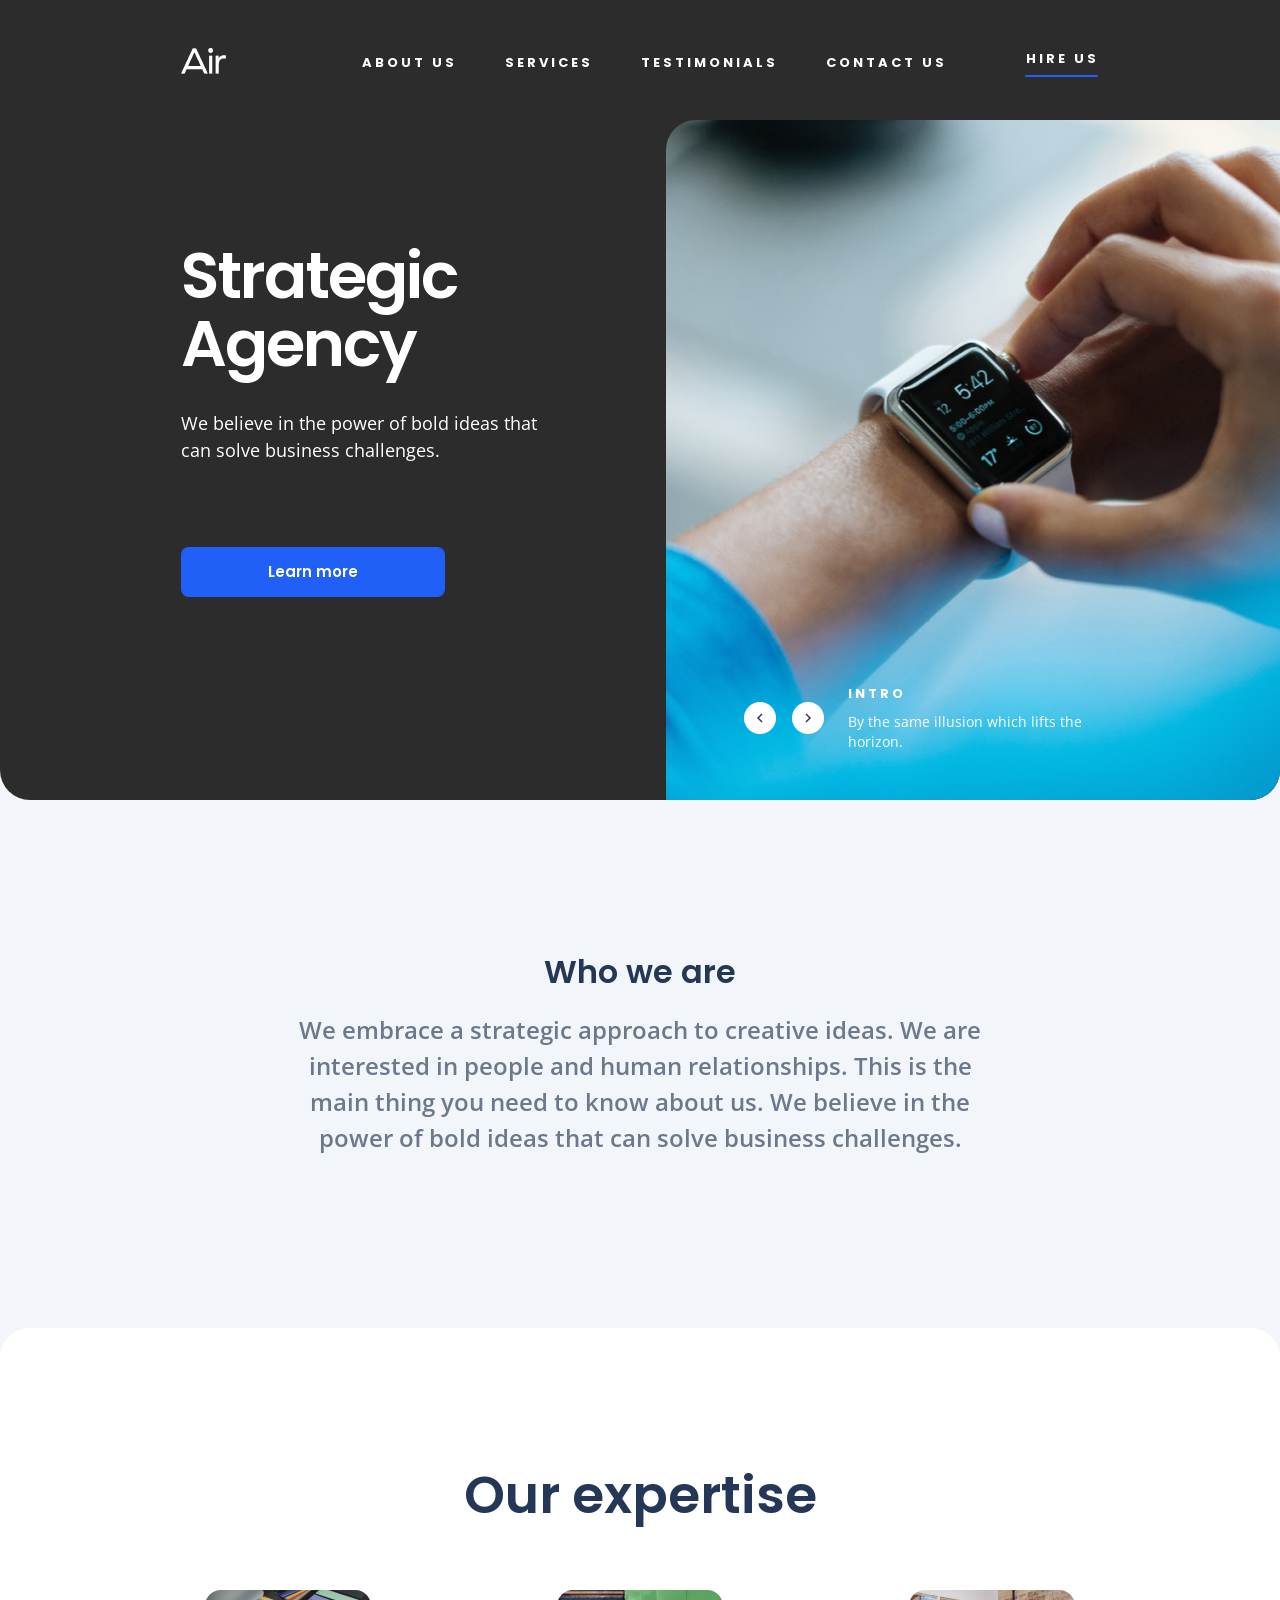
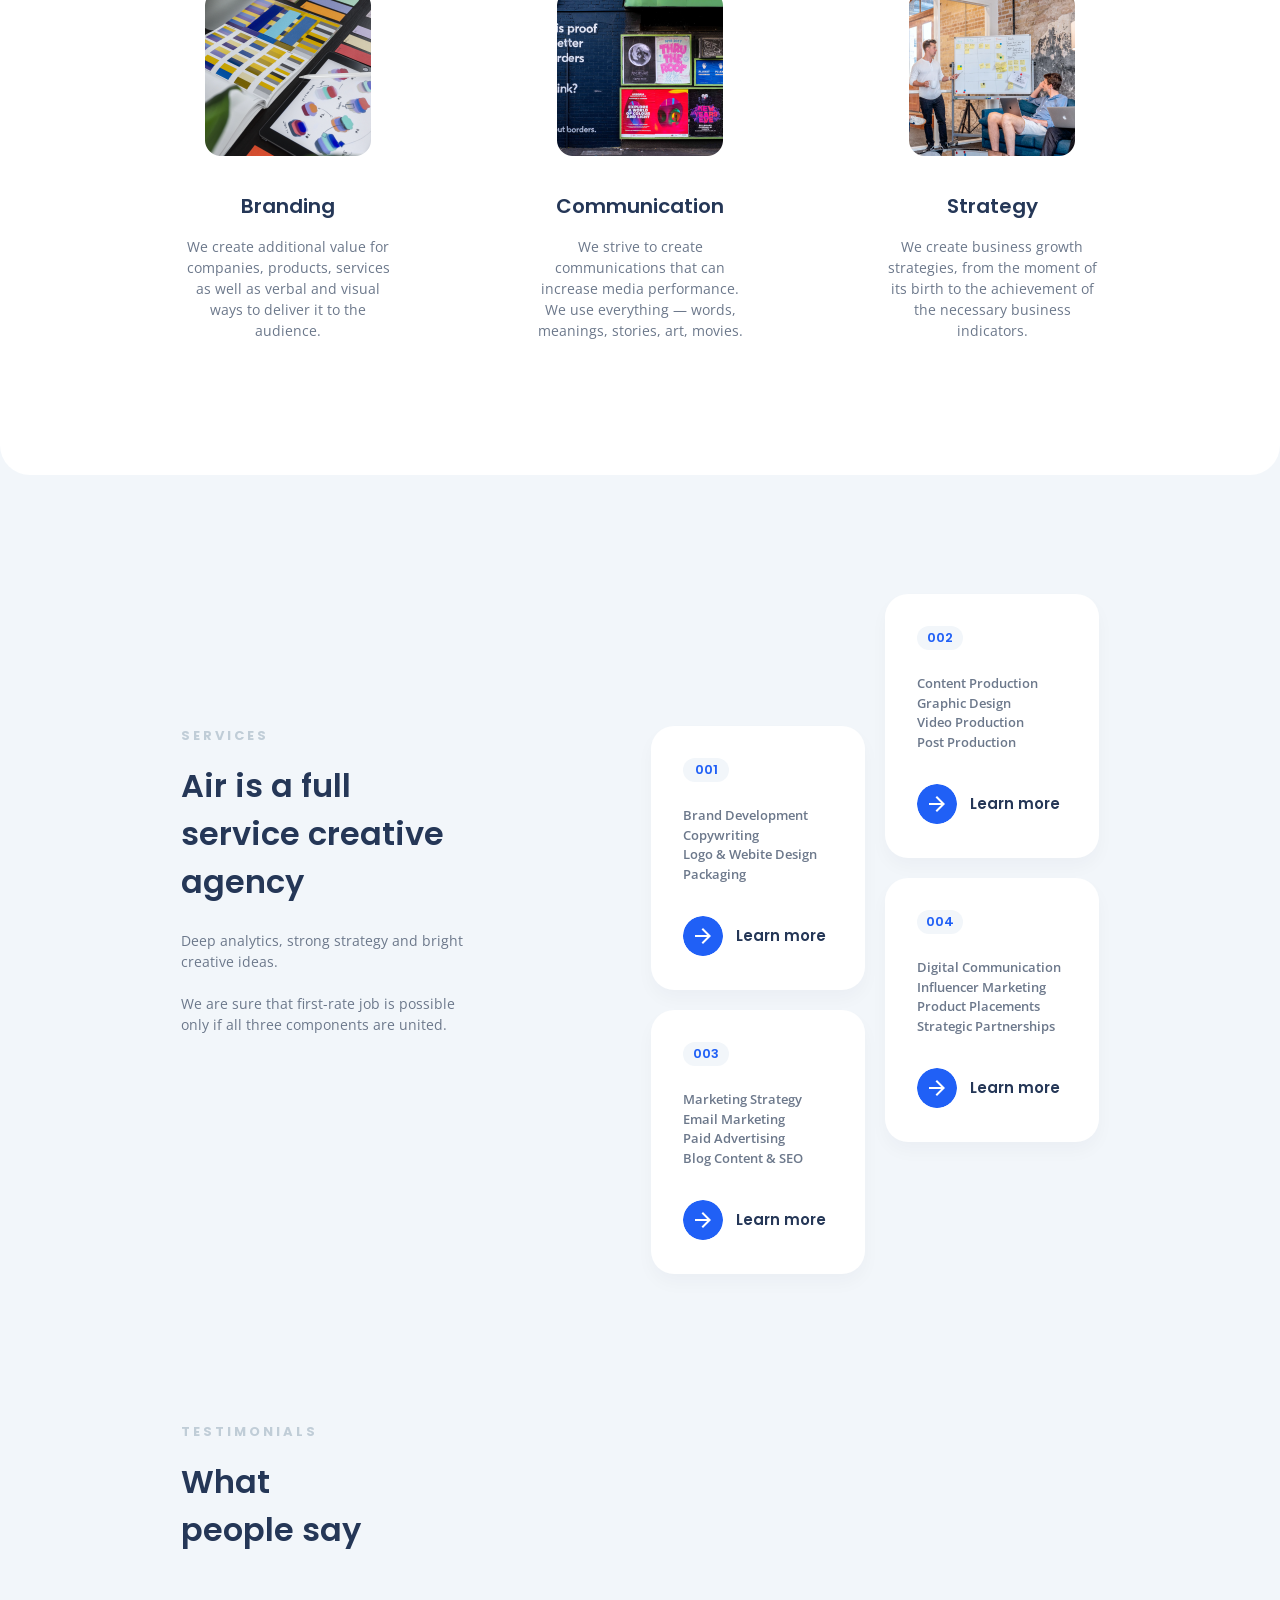
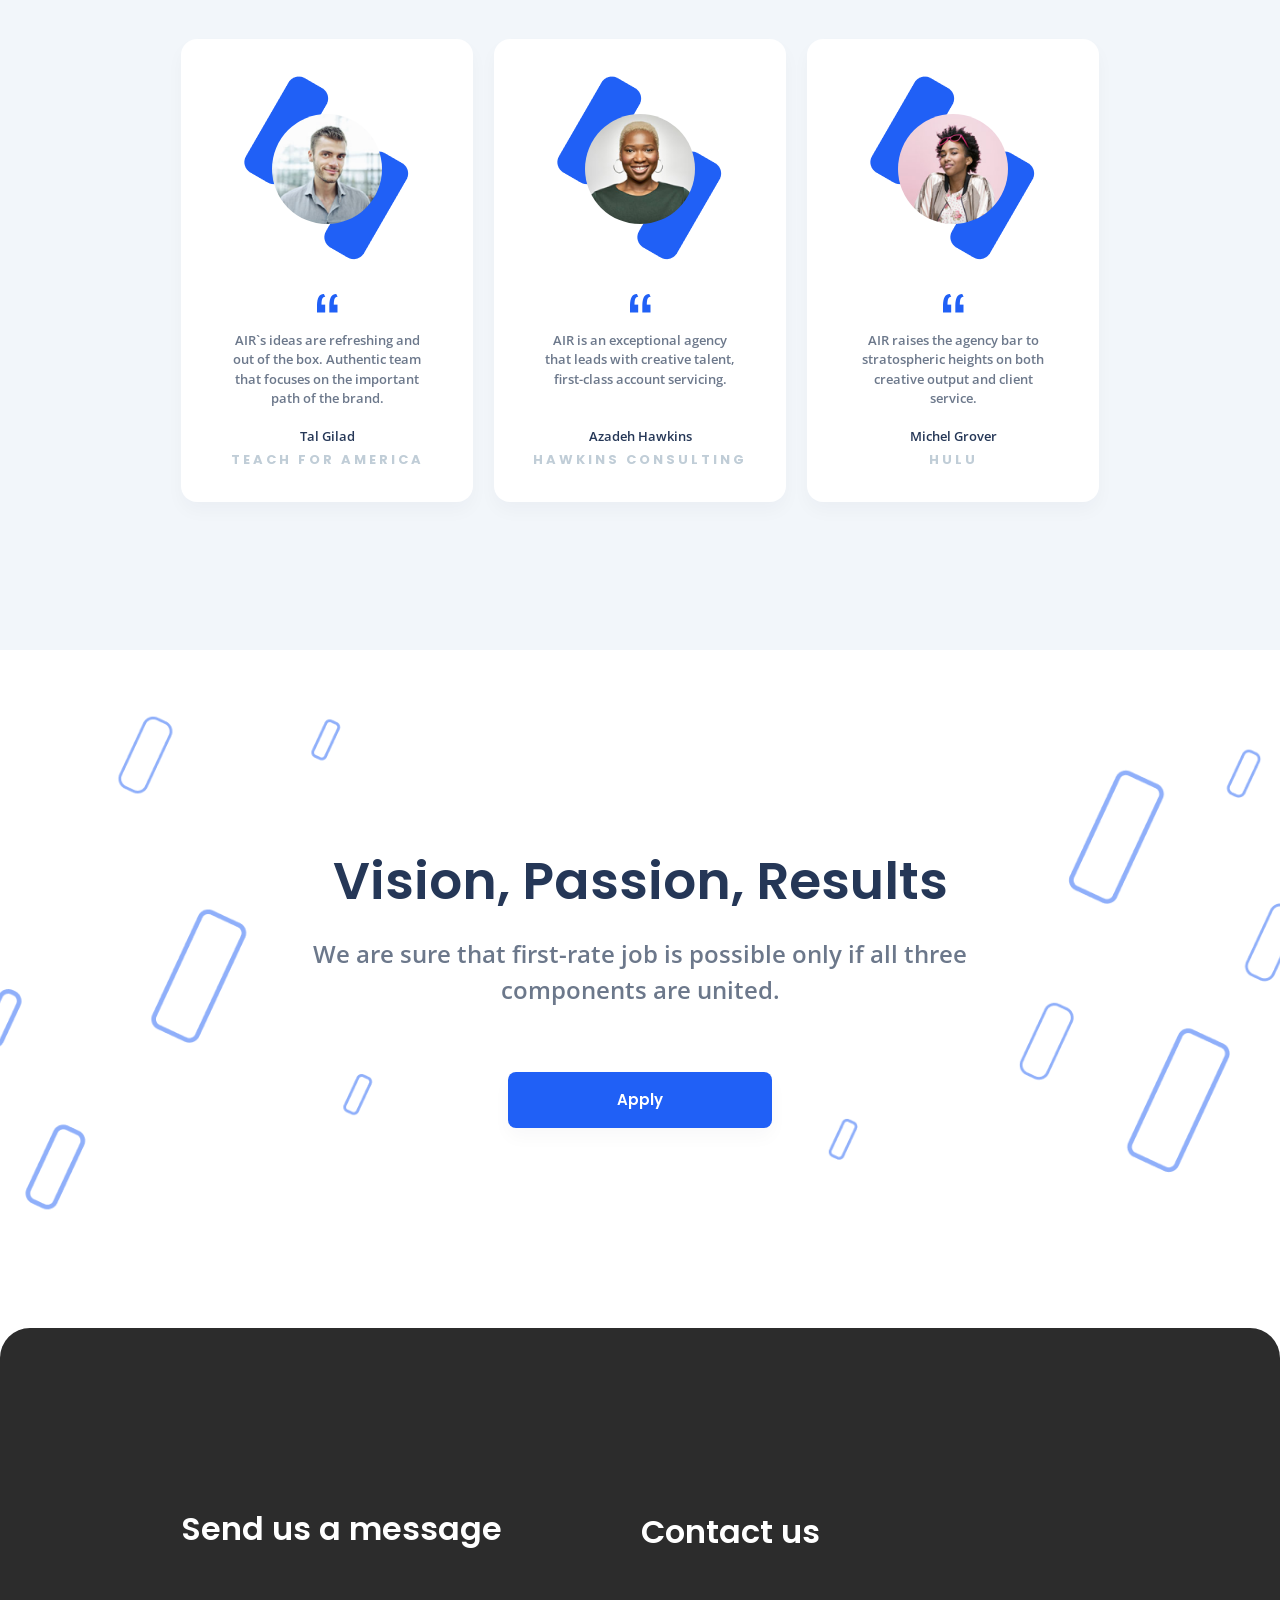
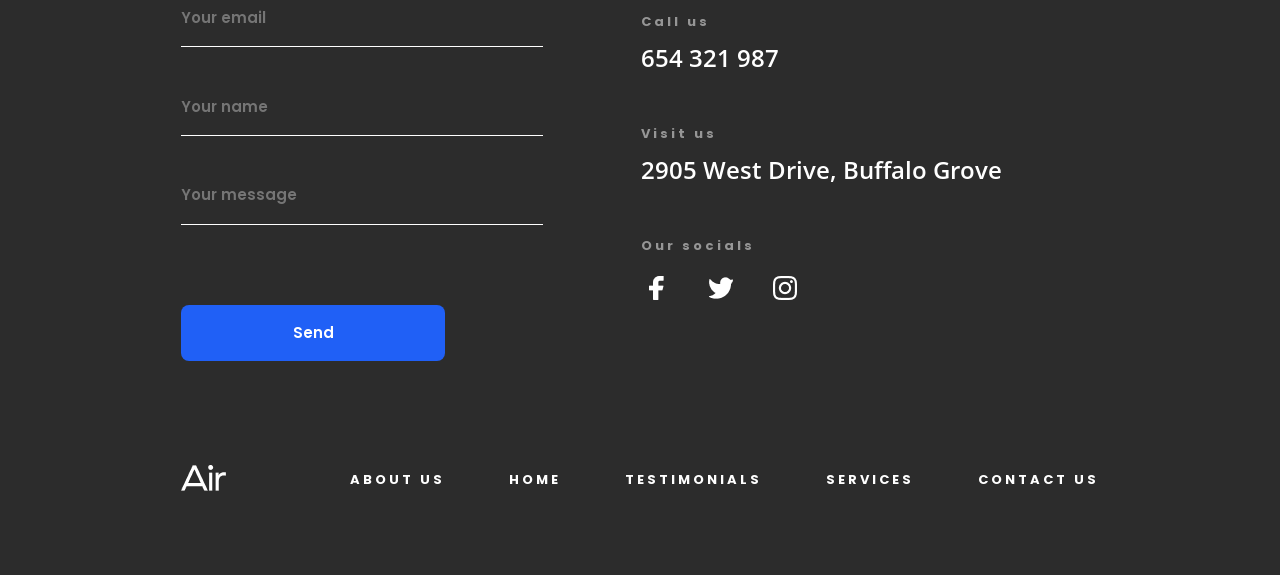
<file: index.html>
<!doctype html><html lang="en" class="page"><head><meta charset="utf-8"><meta name="viewport" content="width=device-width, initial-scale=1.0"><title>Air</title><link rel="preconnect" href="https://fonts.googleapis.com"><link rel="preconnect" href="https://fonts.gstatic.com" crossorigin><link href="https://fonts.googleapis.com/css2?family=Poppins:wght@600;700&display=swap" rel="stylesheet"><link rel="preconnect" href="https://fonts.googleapis.com"><link rel="preconnect" href="https://fonts.gstatic.com" crossorigin><link href="https://fonts.googleapis.com/css2?family=Open+Sans:ital,wght@0,300..800;1,300..800&display=swap" rel="stylesheet"><link rel="icon" href="air-favicon.49cdbc2f.png"><link rel="stylesheet" href="index.c14d9531.css"></head><body class="page__body"> <header class="header-wrapper"> <div class="container"> <div class="header"> <div class="top-bar"> <div class="top-bar__left"> <a href="#"> <img src="air-logo.e6023e38.png" alt="Air logo" class="top-bar__logo"> </a> <div class="top-bar__dropdown"> <a href="#" class="top-bar__menu"></a> <div class="nav nav--dropdown"> <ul class="nav__list"> <li class="nav__item"> <a href="#about-us" class="nav__link"> About us </a> </li> <li class="nav__item"> <a href="#services" class="nav__link"> Services </a> </li> <li class="nav__item"> <a href="#testimonials" class="nav__link"> Testimonials </a> </li> <li class="nav__item"> <a href="#send-us" class="nav__link"> Contact us </a> </li> </ul> </div> </div> </div> <div class="nav nav--top-bar"> <ul class="nav__list nav__list--top-bar"> <li class="nav__item"> <a href="#about-us" class="nav__link"> About us </a> </li> <li class="nav__item"> <a href="#services" class="nav__link"> Services </a> </li> <li class="nav__item"> <a href="#testimonials" class="nav__link"> Testimonials </a> </li> <li class="nav__item"> <a href="#send-us" class="nav__link"> Contact us </a> </li> </ul> </div> <a href="#send-us" class="top-bar__hire-us-link"> Hire us </a> </div> <div class="header__primary"> <h1 class="header__title">Strategic Agency</h1> <p class="header__description"> We believe in the power of bold ideas that can solve business challenges. </p> <button class="header__button" type="button" onclick="location.href='#expertise'"> Learn more </button> </div> </div> </div> <div class="slider"> <div class="slider__content"> <div class="slider__arrows"> <div class="arrow-wrapper"> <img src="arrow-left.c9ebc1f7.png" alt="arrow-left" class="arrow arrow--left"> </div> <div class="arrow-wrapper"> <img src="arrow-right.9d39ef5c.png" alt="arrow-right" class="arrow arrow--right"> </div> </div> <div class="slider__bottom"> <h2 class="slider__title">Intro</h2> <p class="slider__text"> By the same illusion which lifts the horizon. </p> </div> </div> </div> </header> <main class="main"> <div class="container"> <section class="about-us" id="about-us"> <h2 class="section-title section-title--about-us">Who we are</h2> <p class="about-us__description"> We embrace a strategic approach to creative ideas. We are interested in people and human relationships. This is the main thing you need to know about us. We believe in the power of bold ideas that can solve business challenges. </p> </section> </div> <div class="expertise-wrapper"> <div class="container"> <section class="expertise" id="expertise"> <h2 class="section-title section-title--big">Our expertise</h2> <div class="container expertise__content"> <article class="expertise-card"> <a href="#" class="expertise-card__link"> <img src="branding.91b8be76.png" alt="branding" class="expertise-card__image"> </a> <h3 class="expertise-card__title">Branding</h3> <p class="expertise-card__content"> We create additional value for companies, products, services as well as verbal and visual ways to deliver it to the audience. </p> </article> <article class="expertise-card"> <a href="#" class="expertise-card__link"> <img src="communication.eaa58b21.png" alt="communication" class="expertise-card__image"> </a> <h3 class="expertise-card__title">Communication</h3> <p class="expertise-card__content"> We strive to create communications that can increase media performance. We use everything — words, meanings, stories, art, movies. </p> </article> <article class="expertise-card"> <a href="#" class="expertise-card__link"> <img src="strategy.553e09ec.png" alt="strategy" class="expertise-card__image"> </a> <h3 class="expertise-card__title">Strategy</h3> <p class="expertise-card__content"> We create business growth strategies, from the moment of its birth to the achievement of the necessary business indicators. </p> </article> </div> </section> </div> </div> <div class="container"> <section class="services" id="services"> <div class="services__top"> <p class="section-subtitle">Services</p> <h2 class="section-title">Air is a full service creative agency</h2> <div class="services__description"> <p class="services__description-part"> Deep analytics, strong strategy and bright creative ideas. </p> <p class="services__description-part"> We are sure that first-rate job is possible only if all three components are united. </p> </div> </div> <div class="services__content"> <article class="service-card"> <div class="service-card__number-card"> <p class="service-card__number">001</p> </div> <ul class="service-card__content"> <li>Brand Development</li> <li>Copywriting</li> <li>Logo & Webite Design</li> <li>Packaging</li> </ul> <a href="#expertise" class="service-card__link"> <div class="service-card__button"></div> <p class="service-card__link-title">Learn more</p> </a> </article> <article class="service-card"> <div class="service-card__number-card"> <p class="service-card__number">002</p> </div> <ul class="service-card__content"> <li>Content Production</li> <li>Graphic Design</li> <li>Video Production</li> <li>Post Production</li> </ul> <a href="#expertise" class="service-card__link"> <div class="service-card__button"></div> <p class="service-card__link-title">Learn more</p> </a> </article> <article class="service-card"> <div class="service-card__number-card"> <p class="service-card__number">003</p> </div> <ul class="service-card__content"> <li>Marketing Strategy</li> <li>Email Marketing</li> <li>Paid Advertising</li> <li>Blog Content & SEO</li> </ul> <a href="#expertise" class="service-card__link"> <div class="service-card__button"></div> <p class="service-card__link-title">Learn more</p> </a> </article> <article class="service-card"> <div class="service-card__number-card"> <p class="service-card__number">004</p> </div> <ul class="service-card__content"> <li>Digital Communication</li> <li>Influencer Marketing</li> <li>Product Placements</li> <li>Strategic Partnerships</li> </ul> <a href="#expertise" class="service-card__link"> <div class="service-card__button"></div> <p class="service-card__link-title">Learn more</p> </a> </article> </div> </section> </div> <div class="container"> <section class="testimonials" id="testimonials"> <div class="testimonials__top"> <p class="section-subtitle">Testimonials</p> <h2 class="section-title section-title--testimonials"> What people say </h2> </div> <div class="testimonials__content"> <article class="testimonials-card"> <div class="testimonials-card__photo"> <div> <img src="testimonial-ava-1.1c41fa09.png" alt="ava-photo" class="testimonials-card__ava-photo"> </div> </div> <div class="testimonials-card__quote"> <div class="testimonials-card__quote-image"></div> <p class="testimonials-card__quote-text"> AIR`s ideas are refreshing and out of the box. Authentic team that focuses on the important path of the brand. </p> </div> <div class="testimonials-card__name">Tal Gilad</div> <div class="testimonials-card__add-info">Teach for America</div> </article> <article class="testimonials-card"> <div class="testimonials-card__photo"> <div> <img src="testimonial-ava-2.56038aff.png" alt="ava-photo" class="testimonials-card__ava-photo"> </div> </div> <div class="testimonials-card__quote"> <div class="testimonials-card__quote-image"></div> <p class="testimonials-card__quote-text"> AIR is an exceptional agency that leads with creative talent, first-class account servicing. </p> </div> <div class="testimonials-card__name">Azadeh Hawkins</div> <div class="testimonials-card__add-info">Hawkins Consulting</div> </article> <article class="testimonials-card"> <div class="testimonials-card__photo"> <div> <img src="testimonial-ava-3.c1f37318.png" alt="ava-photo" class="testimonials-card__ava-photo"> </div> </div> <div class="testimonials-card__quote"> <div class="testimonials-card__quote-image"></div> <p class="testimonials-card__quote-text"> AIR raises the agency bar to stratospheric heights on both creative output and client service. </p> </div> <div class="testimonials-card__name">Michel Grover</div> <div class="testimonials-card__add-info">Hulu</div> </article> </div> </section> </div> <section class="vision-wrapper"> <div class="container"> <div class="vision"> <h2 class="section-title section-title--big section-title--vision"> Vision, Passion, Results </h2> <p class="vision__text"> We are sure that first-rate job is possible only if all three components are united. </p> <button class="vision__button" type="button" onclick="location.href='#send-us'"> Apply </button> </div> </div> </section> </main> <div class="footer-wrapper"> <div class="container"> <footer class="footer"> <div class="footer__top"> <section class="send-us" id="send-us"> <h2 class="section-title section-title--send-us"> Send us a message </h2> <form action="#" onsubmit="this.reset(); return false;" class="send-us__form"> <input class="send-us__info send-us__info--email" type="email" name="email" placeholder="Your email" required> <input class="send-us__info" type="text" name="name" placeholder="Your name" required> <textarea class="send-us__info send-us__info--message" name="message" placeholder="Your message" required></textarea> <button class="send-us__button" type="submit"> Send </button> </form> </section> <section class="company-info" id="contact-us"> <h2 class="section-title section-title--contact-us"> Contact us </h2> <ul class="company-info__list"> <li class="company-info__type company-info__type--tel"> Call us </li> <a href="tel:654 321 987" class="company-info__value"> 654 321 987 </a> <li class="company-info__type">Visit us</li> <a href="https://maps.app.goo.gl/HsYm1PWkvkcvHukt8" target="_blank" class="company-info__value"> 2905 West Drive, Buffalo Grove </a> <li class="company-info__type">Our socials</li> <div class="company-info__logo-block"> <a href="#" target="_blank" class="company-info__link facebook"></a> <a href="#" target="_blank" class="company-info__link twitter"></a> <a href="#" target="_blank" class="company-info__link instagram"></a> </div> </ul> </section> </div> <section class="footer__bottom"> <a href="#"> <img src="air-logo.e6023e38.png" alt="Air logo" class="footer__logo"> </a> <nav class="nav nav--footer"> <ul class="nav__list nav__list--footer"> <li class="nav__item"> <a href="#about-us" class="nav__link"> About us </a> </li> <li class="nav__item"> <a href="#" class="nav__link"> Home </a> </li> <li class="nav__item"> <a href="#testimonials" class="nav__link"> Testimonials </a> </li> <li class="nav__item"> <a href="#services" class="nav__link"> Services </a> </li> <li class="nav__item"> <a href="#send-us" class="nav__link"> Contact us </a> </li> </ul> </nav> </section> </footer> </div> </div> <script src="index.dfe6cd80.js"></script> </body></html>
</file>
<file: index.c14d9531.css>
.about-us{flex-direction:column;align-items:center;display:flex}.about-us__description{text-align:center;color:#6c788b;margin-top:24px;font-family:Open Sans,serif;font-size:22px;font-style:normal;font-weight:600;line-height:33px}@media (width>=640px){.about-us__description{margin-top:16px;font-size:24px;line-height:36px}}@media (width>=1024px){.about-us__description{width:716px}}@media (width>=1600px){.about-us__description{width:754px}}.company-info{width:280px;margin:0}@media (width>=640px){.company-info{width:362px}}.company-info__list{margin:0;padding-left:0;list-style:none}.company-info__type{letter-spacing:3px;text-align:left;color:#ffffff80;margin-top:40px;margin-bottom:8px;font-family:Poppins,serif;font-size:13px;font-style:normal;font-weight:700;line-height:20px}@media (width>=640px){.company-info__type{margin-top:48px}}.company-info__type--tel{margin-top:48px}@media (width>=640px){.company-info__type--tel{margin-top:56px}}.company-info__value{text-align:left;color:#fff;font-family:Open Sans,serif;font-size:24px;font-style:normal;font-weight:600;line-height:36px;text-decoration:none;transition:color .3s;display:block;position:relative}.company-info__value:hover{color:#2060f6}.company-info__logo-block{justify-content:space-between;width:160px;height:32px;margin-top:16px;display:flex}.company-info__link{width:32px;height:32px;display:block}.instagram{background-image:url(instagram-logo.b4267e10.png);transition:background-image .3s}.instagram:hover{background-image:url(instagram-hover.f06ab3db.png)}.facebook{background-image:url(facebook-logo.35c18a38.png);transition:background-image .3s}.facebook:hover{background-image:url(facebook-hover.384361ed.png)}.twitter{background-image:url(twitter-logo.95e94ef0.png);transition:background-image .3s}.twitter:hover{background-image:url(twitter-hover.6f92649a.png)}.expertise-card{flex-direction:column;justify-content:space-between;align-items:center;width:280px;display:flex}@media (width>=640px){.expertise-card{width:362px}}@media (width>=1024px){.expertise-card{width:214px}}@media (width>=1600px){.expertise-card{width:264px}}.expertise-card__image{width:166px;height:166px;transition:transform .3s}.expertise-card__image:hover{transform:scale(1.2)}.expertise-card__title{text-align:center;color:#253757;margin-top:32px;margin-bottom:16px;font-family:Poppins,serif;font-size:20px;font-style:normal;font-weight:600;line-height:28px}.expertise-card__content{text-align:center;color:#6c788b;margin:0 auto;font-family:Open Sans,serif;font-size:14px;font-style:normal;font-weight:400;line-height:21px}.expertise{flex-direction:column;align-items:center;gap:56px;padding:72px 0;display:flex}.expertise__content{flex-direction:column;align-items:center;gap:56px;display:flex}@media (width>=640px){.expertise__content{gap:72px}}@media (width>=1024px){.expertise__content{flex-direction:row;justify-content:space-between;align-items:flex-start}}@media (width>=640px){.expertise{padding:128px 0}}@media (width>=1024px){.expertise{padding:128px 0 134px}}.expertise-wrapper{background:#fff;border-radius:30px}.footer{flex-direction:column;gap:80px;padding:72px 0 80px;display:flex}@media (width>=640px){.footer{gap:139px;margin-top:-50px;padding-top:120px}}@media (width>=1024px){.footer{gap:104px;padding-top:180px}}.footer__top{flex-direction:column;gap:80px;display:flex}@media (width>=640px){.footer__top{gap:120px}}@media (width>=1024px){.footer__top{flex-direction:row;gap:98px}}@media (width>=1600px){.footer__top{gap:226px}}.footer__bottom{flex-direction:column;gap:48px;display:flex}@media (width>=640px){.footer__bottom{gap:24px}}@media (width>=1024px){.footer__bottom{flex-direction:row;justify-content:space-between;align-items:center}}.footer__logo{transition:transform .3s}.footer__logo:hover{transform:scale(1.2)}.footer-wrapper{background-color:#2c2c2c;border-radius:30px 30px 0 0;position:relative}.header{color:#fff;flex-direction:column;justify-content:space-between;display:flex}.header__title{letter-spacing:-2px;text-align:left;margin:48px 0 0;font-family:Poppins,serif;font-size:52px;font-style:normal;font-weight:600;line-height:62px}@media (width>=640px){.header__title{margin-top:56px;font-size:64px;line-height:68px}}@media (width>=1024px){.header__title{max-width:490px;margin-top:164px}}.header__description{text-align:left;max-width:362px;margin:32px 0 0;font-family:Open Sans,serif;font-size:18px;font-style:normal;font-weight:400;line-height:27px;display:block}@media (width>=640px){.header__description{margin-top:24px}}@media (width>=1024px){.header__description{margin-top:32px}}.header__button{cursor:pointer;color:#fff;text-align:center;background-color:#2060f6;border:none;border-radius:8px;width:280px;height:50px;margin-top:72px;font-family:Poppins,serif;font-size:15px;font-style:normal;font-weight:600;line-height:22.5px;transition:background-color .3s}@media (width>=640px){.header__button{width:264px;margin-top:56px}}@media (width>=1024px){.header__button{margin-top:83px}}.header__button:hover{background-color:#144ed4;box-shadow:0 8px 20px #00000080}.header__button:active{background-color:#2060f6}.header-wrapper{background-color:#2c2c2c;border-radius:0 0 30px 30px;height:893px;position:relative}@media (width>=1024px){.header-wrapper{height:800px}}.main{flex-direction:column;justify-content:space-between;gap:120px;padding:120px 0;display:flex}@media (width>=640px){.main{gap:148px;padding-top:148px;padding-bottom:0}}.nav__list{flex-direction:column;justify-content:space-between;height:196px;margin:0;padding:0;list-style:none;display:flex}@media (width>=640px){.nav__list--footer{flex-direction:row;height:20px}}@media (width>=1024px){.nav__list--footer{justify-content:end;gap:64px}}.nav__list--top-bar{pointer-events:none;display:none}@media (width>=1024px){.nav__list--top-bar{pointer-events:auto;flex-direction:row;gap:48px;height:20px;display:flex}}.nav__item{width:max-content}.nav__link{color:#fff;text-transform:uppercase;letter-spacing:3px;text-align:left;font-family:Poppins,serif;font-size:13px;font-style:normal;font-weight:700;line-height:19.5px;text-decoration:none;display:block;position:relative}.nav__link:after{content:"";transform-origin:0;background-color:#2060f6;width:100%;height:1px;transition:all .3s;display:block;position:absolute;bottom:-8px;transform:scale(0)}.nav__link:hover:after{transform:scale(1)}.nav--dropdown{opacity:0;pointer-events:none;background-color:#2c2c2c;border:1px solid #6c788b;border-radius:10px;width:max-content;margin-top:10px;margin-left:-80px;padding:15px;transition:opacity .3s,transform .3s;position:absolute;overflow:hidden;transform:translateY(-20px)}.dropdown--active .nav--dropdown{opacity:1;pointer-events:auto;transform:translateY(0)}.nav--footer{width:113px}@media (width>=640px){.nav--footer{width:100%}}.page{scroll-behavior:smooth}.page__body{background-color:#f2f6fa;min-width:320px;margin:0}.container{width:280px;margin-inline:auto}@media (width>=640px){.container{width:560px}}@media (width>=1024px){.container{width:918px}}@media (width>=1600px){.container{width:1148px}}.section-title{text-align:left;color:#253757;margin:0;font-family:Poppins,serif;font-size:32px;font-style:normal;font-weight:600;line-height:48px}.section-title--big{text-align:center;margin-inline:auto;font-size:44px;line-height:53px}@media (width>=640px){.section-title--big{font-size:52px;line-height:78px}.section-title--vision{line-height:62.5px}}.section-title--about-us{text-align:center}.section-title--contact-us{color:#fff}.section-title--send-us{color:#fff;line-height:42px}@media (width>=640px){.section-title--send-us{list-style:48px}.section-title--testimonials{max-width:200px}}.section-subtitle{letter-spacing:3px;text-align:left;text-transform:uppercase;color:#c0cdd7;margin-top:0;margin-bottom:16px;font-family:Poppins,serif;font-size:13px;font-style:normal;font-weight:700;line-height:19.5px}.send-us__form{flex-direction:column;display:flex;position:relative}.send-us__info{box-sizing:border-box;text-align:left;color:#fff;background:0 0;border:none;border-bottom:1px solid #fff;outline:none;width:280px;height:41px;margin-bottom:40px;padding:0 0 17px;font-family:Poppins,serif;font-size:15px;font-style:normal;font-weight:600;line-height:22.5px;transition:border-color .3s}@media (width>=640px){.send-us__info{width:362px;margin-bottom:48px}}@media (width>=1600px){.send-us__info{width:370px}}@media (width>=2560px){.send-us__info{width:460px}}.send-us__info--email{margin-top:48px}@media (width>=640px){.send-us__info--email{margin-top:56px}}.send-us__info:hover{border-color:#2060f6}.send-us__info:active{color:#fff}.send-us__info--message{resize:none;margin-bottom:0;overflow-y:hidden}.send-us__info:-webkit-autofill{-webkit-text-fill-color:white;-webkit-box-shadow:inset 0 0 0 1000px #2c2c2c}.send-us__button{box-sizing:border-box;cursor:pointer;color:#fff;text-align:center;background-color:#2060f6;border:none;border-radius:8px;width:280px;height:56px;margin-top:56px;padding:0;font-family:Poppins,serif;font-size:15px;font-style:normal;font-weight:600;line-height:22.5px;transition:background-color .3s}@media (width>=640px){.send-us__button{width:264px;margin-top:80px}}.send-us__button:hover{background-color:#144ed4;box-shadow:0 8px 20px #00000080}.send-us__button:active{background-color:#2060f6}.service-card{box-sizing:border-box;background-color:#fff;border-radius:23px;flex-direction:column;width:280px;height:264px;padding:32px;transition:box-shadow .3s;display:flex;box-shadow:0 9px 18px #25293108}.service-card:hover{box-shadow:0 15px 30px #25293133}.service-card__content{color:#6c788b;text-align:left;margin-top:24px;margin-bottom:32px;padding-left:0;font-family:Open Sans,serif;font-size:13px;font-style:normal;font-weight:600;line-height:19.5px;list-style:none}.service-card__number-card{background-color:#f2f6fa;border-radius:23px;width:46px;height:24px}.service-card__number{color:#2060f6;text-align:center;margin:0;font-family:Poppins,serif;font-size:13px;font-style:normal;font-weight:600;line-height:24px}.service-card__link{justify-content:space-between;align-items:center;width:143px;height:40px;text-decoration:none;display:flex}.service-card__button{color:#2060f6;background-image:url(services-button.c62886d7.png);border-style:none;border-radius:20px;width:40px;height:40px;transition:transform .3s;display:block}.service-card__button:hover{transform:scale(1.2)}.service-card__link-title{color:#253757;text-align:center;font-family:Poppins,serif;font-size:15px;font-style:normal;font-weight:600;line-height:40px;transition:color .3s}.service-card__link-title:hover{color:#144ed4}@media (width>=640px){.service-card{width:264px}}@media (width>=1024px){.service-card{width:214px}}@media (width>=1600px){.service-card{width:264px}}@media (width>=1024px){.services{justify-content:space-between;gap:176px;padding-top:103px;display:flex}}@media (width>=1024px) and (width>=1600px){.services{gap:226px}}.services__top{align-self:start;width:282px}@media (width>=640px){.services__top{width:266px}}@media (width>=1024px){.services__top{width:294px}}@media (width>=1600px){.services__top{width:364px}}.services__description{color:#6c788b;text-align:left;flex-direction:column;gap:21px;margin-top:24px;margin-bottom:48px;font-family:Open Sans,serif;font-size:14px;font-style:normal;font-weight:400;line-height:21px;display:flex}@media (width>=640px){.services__description{margin-bottom:56px}}.services__description-part{margin:0}.services__content{flex-direction:column;align-items:center;gap:24px;display:flex}@media (width>=640px){.services__content{flex-flow:wrap;place-content:flex-end center;align-self:flex-end;gap:30px}.services__content .service-card:nth-child(2n+2){transform:translateY(-50%)}}@media (width>=1024px){.services__content{gap:20px;width:448px}}@media (width>=1600px){.services__content{gap:30px;width:558px}}.slider{background-image:url(slider-img-main.b3fb0b86.png);background-position:50%;background-repeat:no-repeat;background-size:cover;border-radius:30px;width:100%;height:390px;position:absolute;bottom:0;left:0}@media (width>=1024px){.slider{border-radius:30px 0;width:48%;height:680px;left:auto;right:0}}.slider--left{background-image:url(slider-img-left.1fddc3b6.png)}.slider--right{background-image:url(slider-img-right.a2493cbc.png)}.slider__content{color:#fff;flex-direction:column;gap:16px;margin-top:250px;margin-left:20px;display:flex}@media (width>=640px){.slider__content{margin-left:41px}}@media (width>=1024px){.slider__content{flex-direction:row;align-items:center;gap:24px;margin-top:564px;margin-left:78px}}.slider__arrows{justify-content:space-between;width:80px;height:32px;display:flex}.slider__bottom{flex-direction:column;justify-content:space-between;width:280px;height:68px;display:flex}.slider__title{text-transform:uppercase;letter-spacing:3px;text-align:left;height:20px;margin:0;font-family:Poppins,serif;font-size:13px;font-style:normal;font-weight:700;line-height:19.5px}.slider__text{text-align:left;height:40px;margin:0;font-family:Open Sans,serif;font-size:14px;font-style:normal;font-weight:400;line-height:20px}.arrow--right{cursor:pointer;transition:transform .3s}.arrow--right:hover{transform:scale(1.2)}.arrow--left{cursor:pointer;transition:transform .3s}.arrow--left:hover{transform:scale(1.2)}.testimonials-card{box-sizing:border-box;background-color:#fff;border-radius:16px;flex-direction:column;align-items:center;width:280px;padding:32px 42px;transition:transform .3s;display:flex;box-shadow:0 9px 18px #25293108}.testimonials-card:hover{transform:scale(1.1);box-shadow:0 15px 30px #25293133}@media (width>=640px){.testimonials-card{width:558px}}@media (width>=1024px){.testimonials-card{width:292px;padding-inline:48px}}@media (width>=1600px){.testimonials-card{width:362px;padding-inline:56px}}.testimonials-card__photo{background-image:url(background-ava.5a3f841d.png),url(background-ava.5a3f841d.png);background-position:15px 5px,95px 80px;background-repeat:no-repeat;width:196px;height:196px;position:relative}@media (width>=640px){.testimonials-card__photo{background-image:url(background-ava-big.88e64543.png),url(background-ava-big.88e64543.png);background-position:15px 5px,122px 102px;width:250px;height:250px}}@media (width>=1024px){.testimonials-card__photo{background-image:url(background-ava.5a3f841d.png),url(background-ava.5a3f841d.png);background-position:15px 5px,95px 80px;width:196px;height:196px}}@media (width>=1600px){.testimonials-card__photo{background-image:url(background-ava-big.88e64543.png),url(background-ava-big.88e64543.png);background-position:15px 5px,122px 102px;width:250px;height:250px}}.testimonials-card__ava-photo{border-radius:50%;width:110px;height:110px;position:absolute;top:43px;left:43px}@media (width>=640px){.testimonials-card__ava-photo{width:150px;height:150px;top:50px;left:50px}}@media (width>=1024px){.testimonials-card__ava-photo{width:110px;height:110px;top:43px;left:43px}}@media (width>=1600px){.testimonials-card__ava-photo{width:150px;height:150px;top:50px;left:50px}}.testimonials-card__quote{flex-direction:column;justify-content:space-between;align-items:center;margin-top:24px;display:flex}.testimonials-card__quote-image{background-image:url(quotes.ba5ef60c.png);background-size:contain;width:24px;height:24px}.testimonials-card__quote-text{text-align:center;color:#6c788b;height:80px;margin:8px 0 0;font-family:Open Sans,serif;font-size:13px;font-style:normal;font-weight:600;line-height:19.5px}@media (width>=640px){.testimonials-card__quote-text{margin-top:16px}}.testimonials-card__name{text-align:center;color:#253757;margin-top:16px;font-family:Open Sans,serif;font-size:13px;font-style:normal;font-weight:600;line-height:19.5px}.testimonials-card__add-info{letter-spacing:3px;text-align:center;color:#c0cdd7;text-transform:uppercase;white-space:nowrap;margin-top:4px;font-family:Poppins,serif;font-size:13px;font-style:normal;font-weight:700;line-height:19.5px}.testimonials__top{width:280px}.testimonials__content{flex-direction:column;align-items:center;gap:24px;margin-top:48px;display:flex}@media (width>=640px){.testimonials__content{gap:30px;margin-top:56px}}@media (width>=1024px){.testimonials__content{flex-direction:row;justify-content:space-between;gap:20px;margin-top:85px}}@media (width>=1600px){.testimonials__content{gap:30px}}.top-bar{justify-content:space-between;align-items:center;padding-top:20px;display:flex}@media (width>=1024px){.top-bar{padding-top:48px}}.top-bar__left{align-items:center;gap:32px;display:flex}.top-bar__logo{transition:transform .3s}.top-bar__logo:hover{transform:scale(1.2)}.top-bar__menu{background-image:url(menu.66f801b3.png);width:24px;height:24px;transition:transform .3s;display:block;position:relative}.top-bar__menu:hover{transform:scale(1.2)}@media (width>=1024px){.top-bar__menu{visibility:hidden;pointer-events:none}}.top-bar__hire-us-link{box-sizing:border-box;letter-spacing:3px;color:#fff;text-transform:uppercase;white-space:nowrap;text-align:right;height:28px;font-family:Poppins,serif;font-size:13px;font-style:normal;font-weight:700;text-decoration:none;transition:transform .3s;display:block;position:relative}.top-bar__hire-us-link:hover{transform:scale(1.2)}.top-bar__hire-us-link:before{content:"";background-color:#2060f6;border-radius:4px;width:100%;height:2px;position:absolute;bottom:0;left:-1px}.top-bar__dropdown{position:relative}.vision{flex-direction:column;align-items:center;padding:72px 0;display:flex}@media (width>=640px){.vision{padding:200px 0 250px}}.vision__text{text-align:center;color:#6c788b;max-width:700px;margin:24px 0 0;font-family:Open Sans,serif;font-size:22px;font-style:normal;font-weight:600;line-height:33px}@media (width>=640px){.vision__text{font-size:24px;line-height:36px}}.vision__button{cursor:pointer;color:#fff;text-align:center;background-color:#2060f6;border:none;border-radius:8px;width:280px;height:56px;margin-top:56px;font-family:Poppins,serif;font-size:15px;font-style:normal;font-weight:600;line-height:22.5px;transition:background-color .3s;box-shadow:0 9px 18px #25293108}@media (width>=640px){.vision__button{width:264px;margin-top:64px}}.vision__button:hover{background-color:#144ed4;box-shadow:0 15px 30px #25293133}.vision__button:active{background-color:#2060f6}.vision-wrapper{background-color:#fff}@media (width>=640px){.vision-wrapper{background-image:url(shapes.e235b751.png);background-position:50% 63px;background-repeat:no-repeat;background-size:auto 500px}}
/*# sourceMappingURL=index.c14d9531.css.map */
</file>
